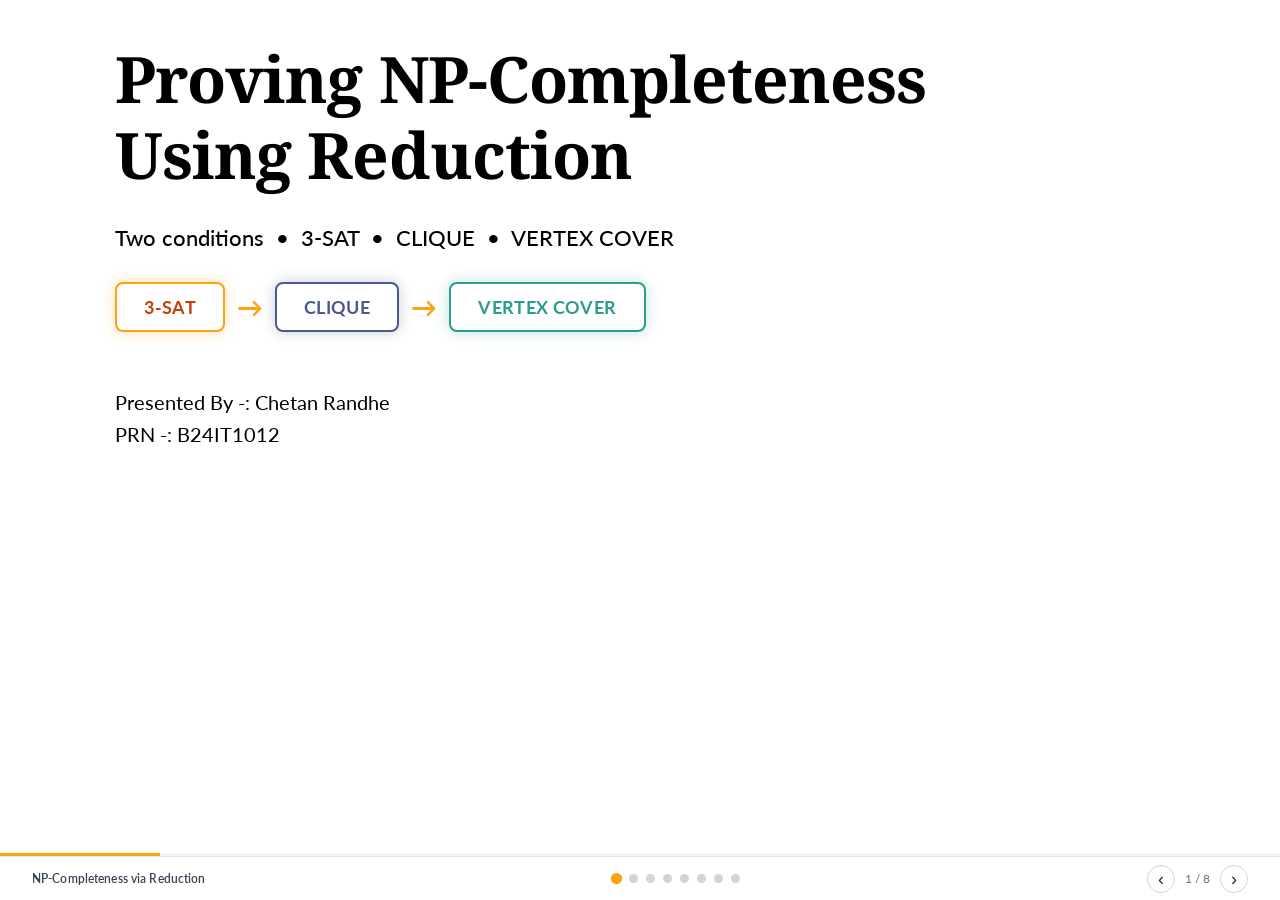
<file: index.html>
<!DOCTYPE html>
<html lang="en">
<head>
  <meta charset="UTF-8">
  <meta name="viewport" content="width=device-width, initial-scale=1">
  <title>Proving NP-Completeness Using Reduction</title>
  <link rel="preconnect" href="https://fonts.googleapis.com">
  <link rel="preconnect" href="https://fonts.gstatic.com" crossorigin>
  <link href="https://fonts.googleapis.com/css2?family=Lato:wght@400;700&family=Noto+Serif:wght@700&display=swap" rel="stylesheet">
  <link rel="stylesheet" href="style.css">
</head>
<body>

<div id="deck">

  <!-- 1. Title -->
  <section class="slide title-slide active" data-title="Title">
    <h1 class="reveal">Proving NP-Completeness Using Reduction</h1>
    <p class="subtitle reveal">Two conditions &nbsp;•&nbsp; 3-SAT &nbsp;•&nbsp; CLIQUE &nbsp;•&nbsp; VERTEX COVER</p>
    <div class="chain reveal">
      <span class="node n-orange">3-SAT</span><span class="arrow">→</span>
      <span class="node n-slate">CLIQUE</span><span class="arrow">→</span>
      <span class="node n-teal">VERTEX COVER</span>
    </div>
    <p class="presenter reveal">Presented By -: Chetan Randhe<br>PRN -: B24IT1012</p>
  </section>

  <!-- 2. Basics -->
  <section class="slide" data-title="P, NP, NPC">
    <h2 class="reveal">The Basics: P, NP and NP-Complete</h2>
    <div class="cards three">
      <article class="card card-glow reveal">
        <span class="badge badge-orange">P</span>
        <h3>P</h3>
        <p>Problems we can solve quickly (in polynomial time).</p>
        <em class="orange">Example: sorting a list</em>
      </article>
      <article class="card card-glow reveal">
        <span class="badge badge-orange">NP</span>
        <h3>NP</h3>
        <p>Problems where a given answer can be checked quickly.</p>
        <em class="orange">Example: Sudoku, 3-SAT</em>
      </article>
      <article class="card card-glow reveal">
        <span class="badge badge-orange">NPC</span>
        <h3>NP-Complete</h3>
        <p>The hardest problems in NP. Solve one quickly and you can solve all of NP quickly.</p>
        <em class="orange">Example: CLIQUE</em>
      </article>
    </div>
    <div class="banner reveal"><strong>Every problem in P is also in NP.</strong> Whether P = NP is still an open question.</div>
  </section>

  <!-- 3. Two conditions -->
  <section class="slide" data-title="Two Conditions">
    <h2 class="reveal">Two Conditions for NP-Completeness</h2>
    <div class="equation reveal">
      <span class="pill p-navy">In NP</span><span class="op">+</span>
      <span class="pill p-navy">NP-Hard</span><span class="op">=</span>
      <span class="pill p-orange">NP-Complete</span>
    </div>
    <div class="cards two">
      <article class="card reveal">
        <div class="card-head"><span class="num">1</span><h3>Condition 1: It is in NP</h3></div>
        <p>A proposed answer (a certificate) can be checked in polynomial time.</p>
        <em>CLIQUE: check that the chosen vertices are all connected to each other.</em>
      </article>
      <article class="card reveal">
        <div class="card-head"><span class="num">2</span><h3>Condition 2: It is NP-Hard</h3></div>
        <p>Every problem in NP can be reduced to it in polynomial time.</p>
        <em>In practice: reduce one known NP-complete problem to it.</em>
      </article>
    </div>
  </section>

  <!-- 4. How to prove -->
  <section class="slide" data-title="How to Prove It">
    <h2 class="reveal">How to Prove It Using Reduction</h2>
    <div class="cards four">
      <article class="card reveal"><span class="num dark-num">1</span><h3>Show B is in NP</h3><p>Show a solution can be verified in polynomial time.</p></article>
      <article class="card reveal"><span class="num dark-num">2</span><h3>Pick a known problem A</h3><p>Choose a problem A already known to be NP-complete.</p></article>
      <article class="card reveal"><span class="num dark-num">3</span><h3>Build the reduction</h3><p>Convert any instance of A into an instance of B, in polynomial time.</p></article>
      <article class="card reveal"><span class="num dark-num">4</span><h3>Prove YES = YES</h3><p>A says YES exactly when B says YES.</p></article>
    </div>
    <div class="banner dark-banner reveal"><strong class="orange">Why it works:</strong> if B were easy, A would be easy too. But A is hard, so B must be hard.</div>
  </section>

  <!-- 5. 3-SAT -> CLIQUE -->
  <section class="slide" data-title="3-SAT → CLIQUE">
    <h2 class="reveal">Example 1: 3-SAT → CLIQUE</h2>
    <div class="split">
      <ol class="steps">
        <li class="reveal"><span class="num">1</span><p><strong>Make vertices.</strong> Every literal in every clause becomes a vertex.</p></li>
        <li class="reveal"><span class="num">2</span><p><strong>Add edges.</strong> Join two vertices if they are in different clauses and are not opposites (x and ¬x).</p></li>
        <li class="reveal"><span class="num">3</span><p><strong>Result.</strong> The formula is satisfiable exactly when the graph has a clique of size k (k = number of clauses).</p></li>
      </ol>
      <div class="panel reveal">
        <p class="formula">(x ∨ y ∨ z) ∧ (¬x ∨ y ∨ ¬z), so k = 2</p>
        <svg viewBox="0 0 360 290" class="graph" role="img" aria-label="Graph for the 3-SAT to CLIQUE reduction">
          <text x="80"  y="18" class="lbl">Clause 1</text>
          <text x="280" y="18" class="lbl">Clause 2</text>
          <!-- edges: different clauses, not opposites -->
          <g class="edges">
            <line class="edge" x1="80" y1="55"  x2="280" y2="145"/> <!-- x - y -->
            <line class="edge" x1="80" y1="55"  x2="280" y2="235"/> <!-- x - ¬z -->
            <line class="edge" x1="80" y1="145" x2="280" y2="55"/>  <!-- y - ¬x -->
            <line class="edge" x1="80" y1="145" x2="280" y2="235"/> <!-- y - ¬z -->
            <line class="edge" x1="80" y1="235" x2="280" y2="55"/>  <!-- z - ¬x -->
            <line class="edge" x1="80" y1="235" x2="280" y2="145"/> <!-- z - y -->
            <line class="edge hl" x1="80" y1="145" x2="280" y2="145"/> <!-- y - y -->
          </g>
          <g class="verts">
            <circle cx="80"  cy="55"  r="17" class="v"/><text x="80"  y="60"  class="vt">x</text>
            <circle cx="80"  cy="145" r="17" class="v vy"/><text x="80"  y="150" class="vt">y</text>
            <circle cx="80"  cy="235" r="17" class="v"/><text x="80"  y="240" class="vt">z</text>
            <circle cx="280" cy="55"  r="17" class="v"/><text x="280" y="60"  class="vt">¬x</text>
            <circle cx="280" cy="145" r="17" class="v vy"/><text x="280" y="150" class="vt">y</text>
            <circle cx="280" cy="235" r="17" class="v"/><text x="280" y="240" class="vt">¬z</text>
          </g>
        </svg>
        <p class="caption">The y–y edge is a 2-clique: set y = TRUE and both clauses are satisfied.</p>
      </div>
    </div>
  </section>

  <!-- 6. CLIQUE -> VERTEX COVER -->
  <section class="slide" data-title="CLIQUE → VERTEX COVER">
    <h2 class="reveal">Example 2: CLIQUE → VERTEX COVER</h2>
    <div class="split">
      <div class="left-col">
        <ol class="steps">
          <li class="reveal"><span class="num">1</span><p><strong>Start.</strong> Graph G with n vertices; we look for a clique of size k.</p></li>
          <li class="reveal"><span class="num">2</span><p><strong>Build G′.</strong> The complement: join two vertices exactly when G did not.</p></li>
          <li class="reveal"><span class="num">3</span><p><strong>Result.</strong> G has a k-clique exactly when G′ has a vertex cover of size n − k.</p></li>
        </ol>
        <div class="banner dark-banner reveal"><strong class="orange">Why:</strong> G′ has no edge inside the clique, so the other n − k vertices touch every edge.</div>
      </div>
      <div class="graphs reveal">
        <div class="panel">
          <h4>Graph G</h4>
          <svg viewBox="0 0 200 200" class="graph small" role="img" aria-label="Graph G">
            <g class="edges">
              <line class="edge hl" x1="50"  y1="50"  x2="150" y2="50"/>
              <line class="edge hl" x1="50"  y1="50"  x2="50"  y2="150"/>
              <line class="edge hl" x1="150" y1="50"  x2="50"  y2="150"/>
            </g>
            <circle cx="50"  cy="50"  r="16" class="v vy"/><text x="50"  y="55"  class="vt">A</text>
            <circle cx="150" cy="50"  r="16" class="v vy"/><text x="150" y="55"  class="vt">B</text>
            <circle cx="50"  cy="150" r="16" class="v vy"/><text x="50"  y="155" class="vt">C</text>
            <circle cx="150" cy="150" r="16" class="v"/><text x="150" y="155" class="vt">D</text>
          </svg>
          <p class="caption">Clique {A, B, C}<br>k = 3</p>
        </div>
        <div class="panel">
          <h4>Complement G′</h4>
          <svg viewBox="0 0 200 200" class="graph small" role="img" aria-label="Complement graph G prime">
            <g class="edges">
              <line class="edge" x1="150" y1="150" x2="50"  y2="50"/>
              <line class="edge" x1="150" y1="150" x2="150" y2="50"/>
              <line class="edge" x1="150" y1="150" x2="50"  y2="150"/>
            </g>
            <circle cx="50"  cy="50"  r="16" class="v"/><text x="50"  y="55"  class="vt">A</text>
            <circle cx="150" cy="50"  r="16" class="v"/><text x="150" y="55"  class="vt">B</text>
            <circle cx="50"  cy="150" r="16" class="v"/><text x="50"  y="155" class="vt">C</text>
            <circle cx="150" cy="150" r="16" class="v vy"/><text x="150" y="155" class="vt">D</text>
          </svg>
          <p class="caption">Vertex cover {D}<br>n − k = 4 − 3 = 1</p>
        </div>
      </div>
    </div>
  </section>

  <!-- 7. Takeaways -->
  <section class="slide" data-title="Key Takeaways">
    <h2 class="reveal">Key Takeaways</h2>
    <div class="chain big reveal">
      <span class="node n-gray">SAT</span><span class="arrow">→</span>
      <span class="node n-orange">3-SAT</span><span class="arrow">→</span>
      <span class="node n-slate">CLIQUE</span><span class="arrow">→</span>
      <span class="node n-teal">VERTEX COVER</span>
    </div>
    <p class="muted reveal">Each arrow means “reduces in polynomial time to”. SAT was the first NP-complete problem (Cook–Levin).</p>
    <div class="cards three">
      <article class="card reveal"><div class="card-head"><span class="num dark-num">1</span><h3>Check Condition 1</h3></div><p>Show a given solution can be verified quickly (it is in NP).</p></article>
      <article class="card reveal"><div class="card-head"><span class="num dark-num">2</span><h3>Reduce from a known problem</h3></div><p>Start from a known NP-complete problem such as 3-SAT.</p></article>
      <article class="card reveal"><div class="card-head"><span class="num dark-num">3</span><h3>Keep the answers matching</h3></div><p>The conversion must be fast, and YES must map to YES, NO to NO.</p></article>
    </div>
  </section>

  <!-- 8. Thank You -->
  <section class="slide thank-you-slide" data-title="Thank You">
    <h1 class="reveal thank-you-title">Thank You</h1>
  </section>

</div>

<footer id="hud">
  <span class="foot-title">NP-Completeness via Reduction</span>
  <div id="dots"></div>
  <div class="controls">
    <button id="prev" aria-label="Previous slide">‹</button>
    <span id="counter">1 / 8</span>
    <button id="next" aria-label="Next slide">›</button>
  </div>
</footer>
<div id="progress"><i></i></div>

<script src="script.js"></script>
</body>
</html>
</file>
<file: style.css>
:root{
  /* Black & White Core Palette - Majority White */
  --black: #0c0d0e;
  --black-slide: #101114;
  --black-card: #18191d;
  --border-dark: #27282e;
  --border-light: #e5e7eb;
  
  --ink: #111827;
  --ink-secondary: #4b5563;
  --gray: #6b7280;
  --paper: #ffffff;
  --mist: #f8f9fa;
  --line: #e5e7eb;
  
  /* Semantic Colors Preserved Where Needed */
  --orange: #FCA311;
  --orange-text: #c2410c;
  --slate: #4A5A8C;
  --teal: #2A9D8F;
  --gray-node: #64748b;
  
  /* Typography */
  --serif: 'Noto Serif', Cambria, Georgia, serif;
  --sans: 'Lato', Calibri, Arial, sans-serif;
}

* { box-sizing: border-box; margin: 0; padding: 0; }
html, body {
  height: 100%;
  overflow: hidden;
  background: var(--paper);
  font-family: var(--sans);
  color: var(--ink);
  -webkit-font-smoothing: antialiased;
}

/* ---------- Deck ---------- */
#deck { position: fixed; inset: 0 0 44px 0; }
.slide {
  position: absolute;
  inset: 0;
  padding: clamp(20px, 4.5vh, 56px) clamp(20px, 6vw, 96px);
  display: flex;
  flex-direction: column;
  justify-content: center;
  gap: clamp(14px, 3vh, 30px);
  background: var(--paper);
  overflow-y: auto;
  opacity: 0;
  visibility: hidden;
  transform: translateX(24px);
  transition: opacity .45s ease, transform .45s ease, visibility 0s .45s;
}
.slide.active {
  opacity: 1;
  visibility: visible;
  transform: none;
  transition: opacity .45s ease, transform .45s ease;
}
.slide.past { transform: translateX(-24px); }
.slide.dark {
  background: var(--paper);
  color: var(--ink);
}

h1, h2, h3, h4 {
  font-family: var(--serif);
  color: var(--black);
  line-height: 1.2;
}
.dark h1, .dark h2, .dark h3 { color: var(--black); }
h2 {
  font-size: clamp(24px, 4vw, 40px);
  letter-spacing: -0.01em;
}
h3 {
  font-size: clamp(15px, 1.7vw, 20px);
  font-family: var(--sans);
  font-weight: 700;
}
p {
  font-size: clamp(13px, 1.5vw, 18px);
  line-height: 1.55;
  color: #27272a;
}
.dark p { color: #27272a; }
em {
  font-size: clamp(12px, 1.3vw, 16px);
  color: var(--gray);
}
.orange { color: var(--orange-text) !important; font-weight: 700; }
.muted { color: #6b7280; font-size: clamp(12px, 1.3vw, 16px); }

/* ---------- Title slide ---------- */
.title-slide {
  justify-content: center;
  padding-left: clamp(24px, 9vw, 140px);
  position: relative;
  background: var(--paper);
}
.title-slide h1 {
  font-size: clamp(30px, 5.4vw, 64px);
  color: #000000;
  max-width: 14em;
  letter-spacing: -0.015em;
}
.subtitle {
  color: #000000;
  font-size: clamp(14px, 1.8vw, 22px);
  font-weight: 500;
}
.presenter {
  margin-top: clamp(8px, 3vh, 36px);
  font-size: clamp(14px, 1.6vw, 20px);
  color: #000000;
  line-height: 1.6;
}

/* ---------- Chain (flow chart) ---------- */
.chain {
  display: flex;
  align-items: center;
  flex-wrap: wrap;
  gap: 12px;
}
.node {
  padding: .65em 1.5em;
  border-radius: 8px;
  font-weight: 700;
  font-size: clamp(13px, 1.5vw, 18px);
  letter-spacing: .02em;
  background: #ffffff;
  transition: transform .2s ease, box-shadow .2s ease;
}
.n-orange {
  border: 2px solid var(--orange);
  color: var(--orange-text);
  box-shadow: 0 0 14px rgba(252, 163, 17, 0.35);
}
.n-slate {
  border: 2px solid var(--slate);
  color: var(--slate);
  box-shadow: 0 0 14px rgba(74, 90, 140, 0.3);
}
.n-teal {
  border: 2px solid var(--teal);
  color: var(--teal);
  box-shadow: 0 0 14px rgba(42, 157, 143, 0.3);
}
.n-gray {
  border: 2px solid var(--gray-node);
  color: var(--gray-node);
  box-shadow: 0 0 14px rgba(100, 116, 139, 0.25);
}
.node:hover {
  transform: translateY(-2px);
}
.n-orange:hover { box-shadow: 0 0 22px rgba(252, 163, 17, 0.5); }
.n-slate:hover { box-shadow: 0 0 22px rgba(74, 90, 140, 0.45); }
.n-teal:hover { box-shadow: 0 0 22px rgba(42, 157, 143, 0.45); }
.n-gray:hover { box-shadow: 0 0 22px rgba(100, 116, 139, 0.4); }

.arrow {
  color: var(--orange);
  font-size: 1.6em;
  font-weight: 700;
  display: inline-block;
  animation: arrowNudge 2.4s ease-in-out infinite;
}
.chain.big .node { padding: .8em 2em; }
@keyframes arrowNudge {
  0%, 100% { transform: translateX(0); }
  50% { transform: translateX(5px); }
}

/* ---------- Cards ---------- */
.cards {
  display: grid;
  gap: clamp(12px, 1.8vw, 24px);
}
.cards.three { grid-template-columns: repeat(3, 1fr); }
.cards.two { grid-template-columns: repeat(2, 1fr); }
.cards.four { grid-template-columns: repeat(4, 1fr); }
.card {
  background: #ffffff;
  border: 1.5px solid #e5e7eb;
  border-radius: 12px;
  padding: clamp(14px, 2vw, 26px);
  display: flex;
  flex-direction: column;
  gap: 10px;
  box-shadow: 0 2px 8px rgba(0, 0, 0, 0.03);
  transition: transform .2s ease, box-shadow .2s ease, border-color .2s ease;
}
.card:hover {
  transform: translateY(-2px);
  border-color: #cbd5e1;
  box-shadow: 0 0 16px rgba(0, 0, 0, 0.08);
}
.card-glow, .card-dark {
  background: #ffffff;
  border: 2px solid var(--orange);
  color: var(--ink);
  box-shadow: 0 0 16px rgba(252, 163, 17, 0.32), 0 2px 8px rgba(0, 0, 0, 0.04);
}
.card-glow h3, .card-dark h3 { color: var(--black); }
.card-glow p, .card-dark p { color: #27272a; }
.card-glow em, .card-dark em { color: var(--orange-text); font-weight: 700; }
.card-glow:hover, .card-dark:hover {
  transform: translateY(-2px);
  border-color: var(--orange);
  box-shadow: 0 0 24px rgba(252, 163, 17, 0.45), 0 4px 12px rgba(0, 0, 0, 0.06);
}
.card-navy {
  background: #ffffff;
  border: 1.5px solid #e5e7eb;
  color: var(--ink);
}
.card-navy h3 { color: var(--black); }
.card-navy p { color: #374151; }
.card-navy:hover {
  border-color: #cbd5e1;
}
.card-head {
  display: flex;
  align-items: center;
  gap: 12px;
}
.badge, .num {
  flex: none;
  display: inline-grid;
  place-items: center;
  border-radius: 50%;
  background: #ffffff;
  color: var(--black);
  border: 2px solid var(--black);
  font-weight: 700;
  width: clamp(34px, 3.4vw, 44px);
  height: clamp(34px, 3.4vw, 44px);
  font-size: clamp(12px, 1.3vw, 16px);
  box-shadow: 0 0 10px rgba(0, 0, 0, 0.08);
  transition: transform .2s ease, box-shadow .2s ease;
}
.badge-orange, .num {
  border: 2px solid var(--orange);
  color: var(--orange-text);
  box-shadow: 0 0 12px rgba(252, 163, 17, 0.32);
}
.dark-num {
  border: 2px solid var(--black);
  color: var(--black);
  box-shadow: 0 0 10px rgba(0, 0, 0, 0.08);
}
.banner {
  background: #ffffff;
  border: 1.5px solid #e5e7eb;
  border-radius: 10px;
  padding: clamp(12px, 1.8vw, 20px) clamp(14px, 2vw, 26px);
  font-size: clamp(13px, 1.5vw, 18px);
  line-height: 1.5;
  color: #1f2937;
  box-shadow: 0 2px 8px rgba(0, 0, 0, 0.03);
}
.dark-banner {
  background: #ffffff;
  border: 2px solid var(--orange);
  color: #1f2937;
  box-shadow: 0 0 16px rgba(252, 163, 17, 0.25);
}

/* ---------- Equation ---------- */
.equation {
  display: flex;
  align-items: center;
  justify-content: center;
  flex-wrap: wrap;
  gap: clamp(8px, 1.6vw, 20px);
}
.pill {
  padding: .7em 2em;
  border-radius: 8px;
  font-weight: 700;
  font-size: clamp(14px, 1.8vw, 22px);
  background: #ffffff;
  transition: transform .2s ease, box-shadow .2s ease;
}
.p-navy {
  border: 2px solid var(--black);
  color: var(--black);
  box-shadow: 0 0 12px rgba(0, 0, 0, 0.08);
}
.p-orange {
  border: 2px solid var(--orange);
  color: var(--orange-text);
  box-shadow: 0 0 18px rgba(252, 163, 17, 0.35);
}
.pill:hover {
  transform: translateY(-2px);
}
.op {
  color: var(--orange);
  font-size: clamp(22px, 3vw, 36px);
  font-weight: 700;
}

/* ---------- Split layout / steps ---------- */
.split {
  display: grid;
  grid-template-columns: 1fr 1.05fr;
  gap: clamp(16px, 3vw, 44px);
  align-items: center;
}
.left-col {
  display: flex;
  flex-direction: column;
  gap: clamp(12px, 2.4vh, 22px);
}
.steps {
  list-style: none;
  display: flex;
  flex-direction: column;
  gap: clamp(14px, 3vh, 28px);
}
.steps li {
  display: flex;
  gap: 14px;
  align-items: flex-start;
}
.steps p strong { color: var(--black); }

/* ---------- Panels & graphs ---------- */
.panel {
  background: #ffffff;
  border: 1.5px solid #e5e7eb;
  border-radius: 12px;
  padding: clamp(12px, 1.6vw, 20px);
  text-align: center;
  box-shadow: 0 2px 8px rgba(0, 0, 0, 0.04);
}
.panel h4 {
  font-size: clamp(14px, 1.6vw, 19px);
  margin-bottom: 6px;
  color: var(--black);
}
.formula {
  font-weight: 700;
  color: var(--black);
  margin-bottom: 6px;
  font-size: clamp(12px, 1.35vw, 16px);
  font-family: monospace;
}
.caption {
  font-size: clamp(11px, 1.2vw, 14px);
  color: #4b5563;
  margin-top: 6px;
}
.graphs {
  display: grid;
  grid-template-columns: 1fr 1fr;
  gap: clamp(10px, 1.6vw, 20px);
}
.graph {
  width: 100%;
  height: auto;
  max-height: 42vh;
}
.graph.small { max-height: 30vh; }
.lbl {
  fill: #6b7280;
  font-size: 13px;
  text-anchor: middle;
  font-family: var(--sans);
  font-weight: 700;
}
.vt {
  fill: #0c0d0e;
  font-size: 15px;
  font-weight: 700;
  text-anchor: middle;
  font-family: var(--sans);
}
.v {
  fill: #ffffff;
  stroke: #18181b;
  stroke-width: 2.2;
}
.v.vy {
  fill: #ffffff;
  stroke: var(--orange);
  stroke-width: 3.5;
  filter: drop-shadow(0 0 6px rgba(252, 163, 17, 0.6));
}
.vy + .vt {
  fill: var(--orange-text);
  font-weight: 800;
}
.edge {
  stroke: #cbd5e1;
  stroke-width: 1.8;
  fill: none;
}
.edge.hl {
  stroke: var(--orange);
  stroke-width: 3.2;
  filter: drop-shadow(0 0 4px rgba(252, 163, 17, 0.5));
}

/* Graph animation */
.edge {
  stroke-dasharray: var(--len, 400);
  stroke-dashoffset: var(--len, 400);
}
.slide.active .edge {
  animation: drawEdge .9s ease forwards;
  animation-delay: calc(.35s + var(--i, 0) * .1s);
}
.slide.active .edge.hl {
  animation: drawEdge .9s ease forwards, pulseEdge 3s ease-in-out 1.8s infinite;
  animation-delay: calc(.35s + var(--i, 0) * .1s), 1.8s;
}
@keyframes drawEdge { to { stroke-dashoffset: 0; } }
@keyframes pulseEdge {
  0%, 100% { opacity: 1; }
  50% { opacity: .55; }
}
.v { transform-box: fill-box; transform-origin: center; }
.slide.active .v.vy { animation: vtxPulse 3s ease-in-out 1.8s infinite; }
@keyframes vtxPulse {
  0%, 100% { transform: scale(1); }
  50% { transform: scale(1.1); }
}

/* ---------- Reveal animation ---------- */
.reveal {
  opacity: 0;
  transform: translateY(12px);
}
.slide.active .reveal {
  animation: rise .55s ease forwards;
  animation-delay: calc(.12s + var(--r, 0) * .1s);
}
@keyframes rise { to { opacity: 1; transform: none; } }

/* ---------- Thank You slide ---------- */
.thank-you-slide {
  justify-content: center;
  align-items: center;
  text-align: center;
  background: var(--paper);
}
.thank-you-title {
  font-size: clamp(52px, 10vw, 110px);
  color: var(--black);
  letter-spacing: -0.02em;
  font-family: var(--serif);
  font-weight: 700;
}

/* ---------- HUD ---------- */
#hud {
  position: fixed;
  left: 0;
  right: 0;
  bottom: 0;
  height: 44px;
  display: flex;
  align-items: center;
  justify-content: space-between;
  padding: 0 clamp(12px, 3vw, 32px);
  background: #ffffff;
  border-top: 1px solid #e5e7eb;
  color: #6b7280;
  font-size: 12px;
  z-index: 10;
}
.foot-title {
  color: #374151;
  font-weight: 600;
  letter-spacing: 0.01em;
}
#dots { display: flex; gap: 8px; }
#dots button {
  width: 9px;
  height: 9px;
  border-radius: 50%;
  border: 0;
  background: #d1d5db;
  cursor: pointer;
  padding: 0;
  transition: background .2s, transform .2s;
}
#dots button:hover { background: #9ca3af; }
#dots button.on {
  background: var(--orange);
  transform: scale(1.25);
}
.controls { display: flex; align-items: center; gap: 10px; }
.controls button {
  width: 28px;
  height: 28px;
  border-radius: 50%;
  border: 1px solid #d1d5db;
  background: #ffffff;
  color: #1f2937;
  font-size: 18px;
  line-height: 1;
  cursor: pointer;
  transition: background .2s, border-color .2s;
}
.controls button:hover {
  background: #f3f4f6;
  border-color: #9ca3af;
}
#progress {
  position: fixed;
  left: 0;
  right: 0;
  bottom: 44px;
  height: 3px;
  background: #f3f4f6;
  z-index: 11;
}
#progress i {
  display: block;
  height: 100%;
  width: 0;
  background: var(--orange);
  transition: width .4s ease;
}

/* ---------- Responsive ---------- */
@media (max-width: 860px) {
  .cards.three, .cards.two, .split { grid-template-columns: 1fr; }
  .cards.four { grid-template-columns: 1fr 1fr; }
  .foot-title { display: none; }
  #hud { justify-content: space-between; }
}
@media (max-width: 520px) {
  .cards.four, .graphs { grid-template-columns: 1fr; }
}

/* ---------- Reduced motion ---------- */
@media (prefers-reduced-motion: reduce) {
  *, *::before, *::after { animation: none !important; transition: none !important; }
  .reveal { opacity: 1; transform: none; }
  .edge { stroke-dashoffset: 0; }
}
</file>
